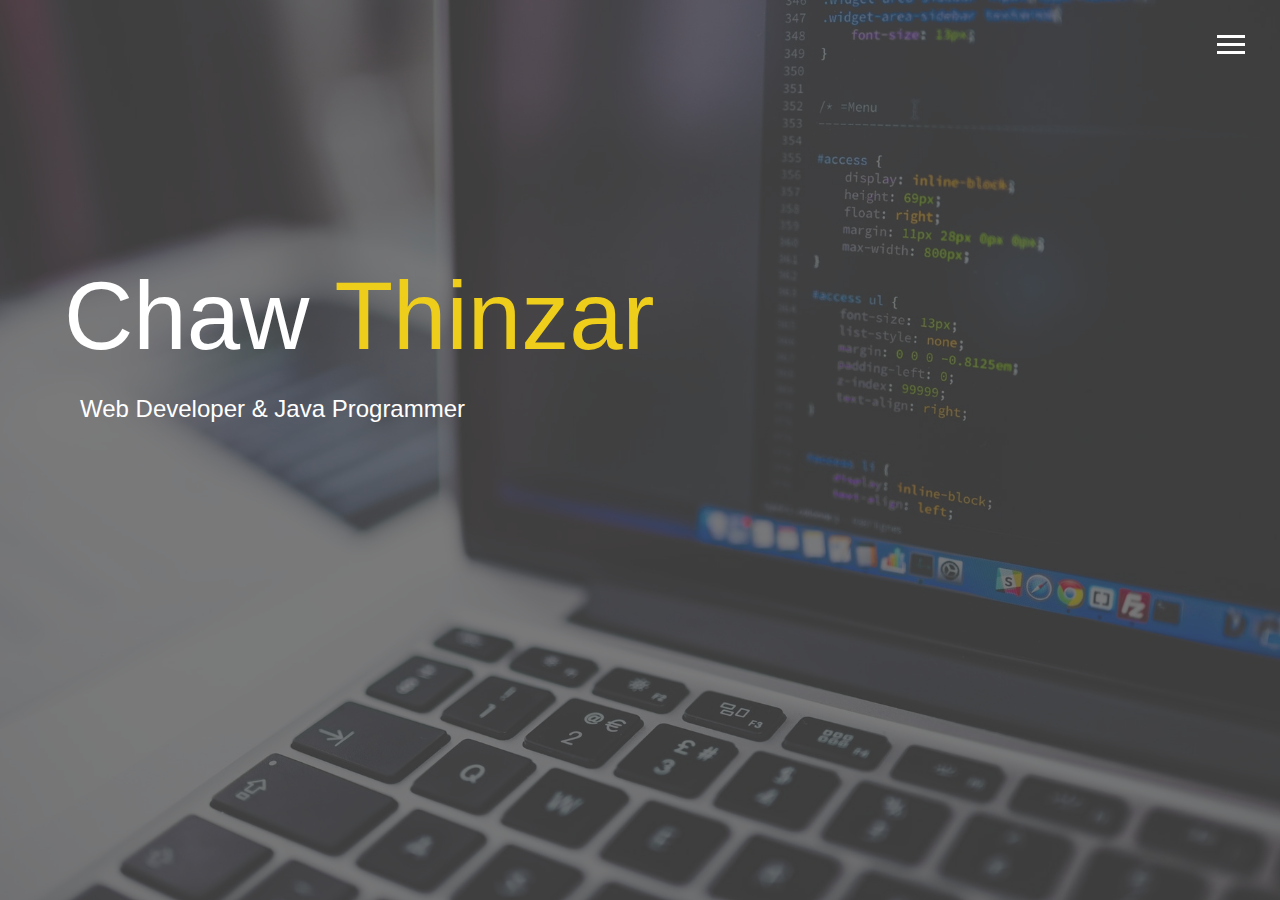
<file: index.html>
<!DOCTYPE html>
<html lang="en">
  <head>
    <meta charset="UTF-8" />
    <meta name="viewport" content="width=device-width, initial-scale=1.0" />
    <meta http-equiv="X-UA-Compatible" content="ie=edge" />
    <link rel="stylesheet" href="style.css" />
    <link
      rel="stylesheet"
      href="https://use.fontawesome.com/releases/v5.5.0/css/all.css"
      integrity="sha384-B4dIYHKNBt8Bc12p+WXckhzcICo0wtJAoU8YZTY5qE0Id1GSseTk6S+L3BlXeVIU"
      crossorigin="anonymous"
    />
    <title>Chaw Thinzar | Portfolio</title>
  </head>

  <body id="bg-img">
    <div class="overlay"></div>
    <header>
      <div class="hamburger">
        <div class="hamburger-line"></div>
        <div class="hamburger-line"></div>
        <div class="hamburger-line"></div>
      </div>

      <nav class="menu">
        <div class="menu-branding"><div class="portrait"></div></div>

        <ul class="menu-nav">
          <li class="nav-item">
            <a href="index.html" class="nav-link">Home</a>
          </li>
          <li class="nav-item">
            <a href="about.html" class="nav-link">About Me</a>
          </li>
          <li class="nav-item">
            <a href="work.html" class="nav-link">Work</a>
          </li>
          <li class="nav-item">
            <a href="contact.html" class="nav-link">How to Reach Me</a>
          </li>
        </ul>
      </nav>
    </header>
    <main id="home">
      <h1 class="lg-heading">Chaw <span class="text-secondary">Thinzar</span></h1>
      <h2 class="sm-heading">Web Developer & Java Programmer</h2>
      <div class="icons">
        
        <a href="https://www.facebook.com/profile.php?id=100012888365440"> <i class="fab fa-facebook fa-2x"></i> </a>
        <a href="https://www.instagram.com/chawlayforfriend/?hl=en"> <i class="fab fa-instagram fa-2x"></i> </a>
        <a href="https://github.com/chawthinzar"target="_blank                                                                                                                                                      "> <i class="fab fa-github fa-2x"></i> </a>
      </div>
    </main>
    <script src="app.js"></script>
    
  </body>
</html>
</file>
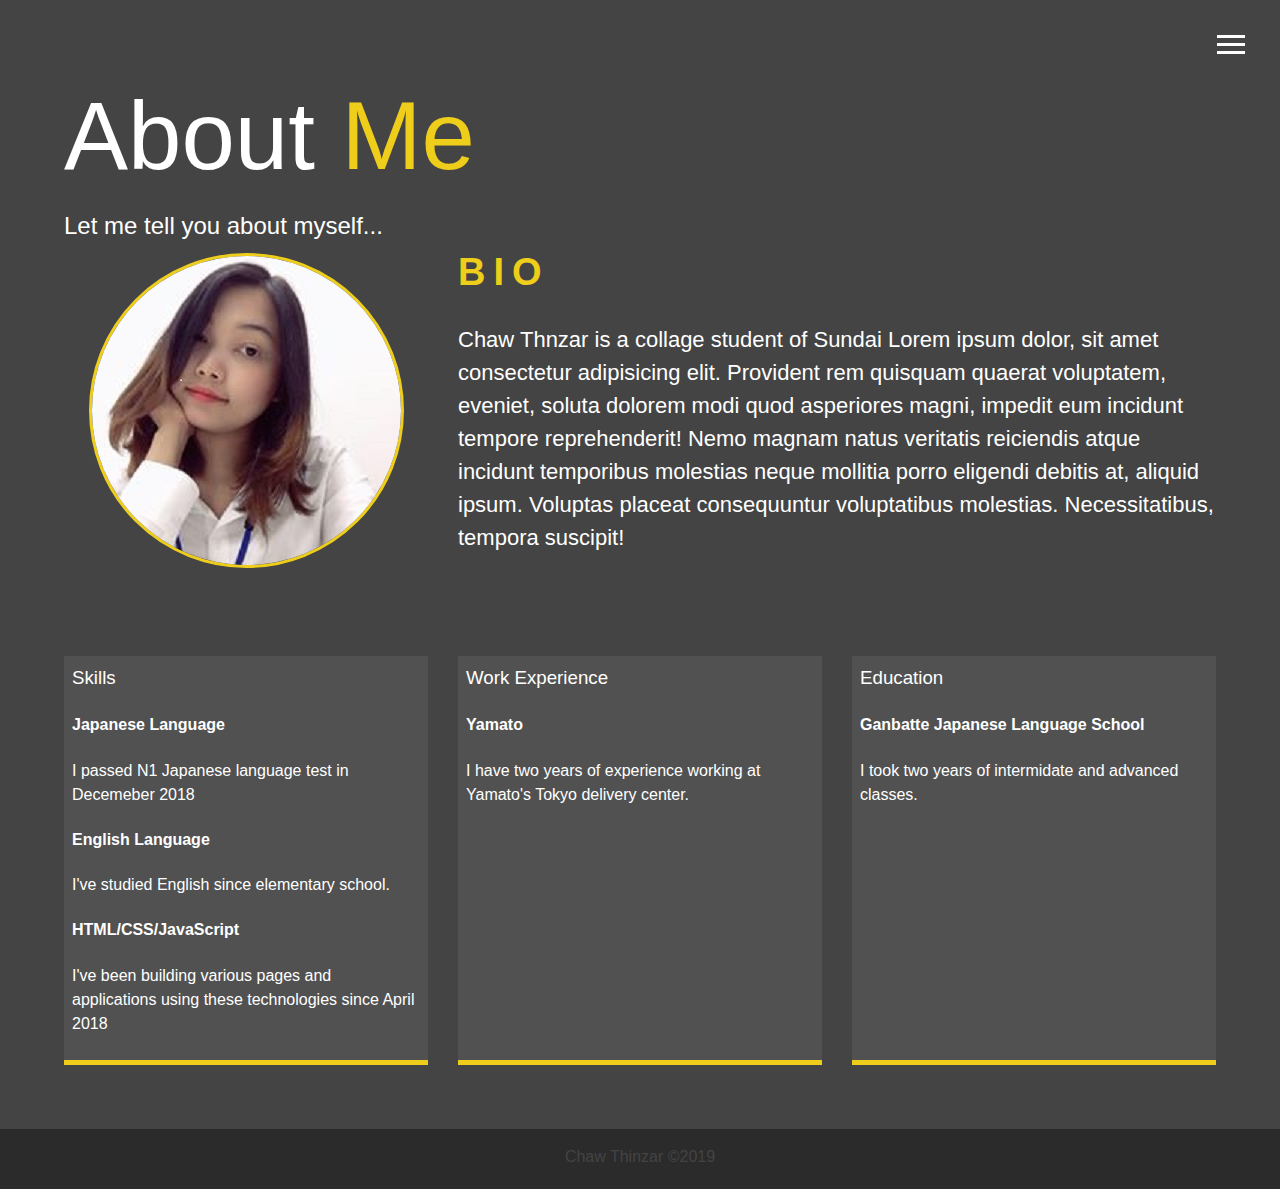
<file: about.html>
<!DOCTYPE html>
<html lang="en">
  <head>
    <meta charset="UTF-8" />
    <meta name="viewport" content="width=device-width, initial-scale=1.0" />
    <meta http-equiv="X-UA-Compatible" content="ie=edge" />
    <!-- change -->
    <title>About Me</title>
    <link rel="stylesheet" href="style.css" />
    <link
      rel="stylesheet"
      href="https://use.fontawesome.com/releases/v5.5.0/css/all.css"
      integrity="sha384-B4dIYHKNBt8Bc12p+WXckhzcICo0wtJAoU8YZTY5qE0Id1GSseTk6S+L3BlXeVIU"
      crossorigin="anonymous"
    />
  </head>
  <body>
    <div class="overlay"></div>
    <header>
      <div class="hamburger">
        <div class="hamburger-line"></div>
        <div class="hamburger-line"></div>
        <div class="hamburger-line"></div>
      </div>

      <nav class="menu">
        <div class="menu-branding"><div class="portrait"></div></div>
        <ul class="menu-nav">
          <li class="nav-item">
            <a href="index.html" class="nav-link">Home</a>
          </li>
          <li class="nav-item">
            <a href="about.html" class="nav-link">About Me</a>
          </li>
          <li class="nav-item"><a href="work.html" class="nav-link">Work</a></li>
          <li class="nav-item">
            <a href="contact.html" class="nav-link">Reach Me</a>
          </li>
        </ul>
      </nav>
    </header>

    <main id="about">
      <h1 class="lg-heading">About <span class="text-secondary">Me</span></h1>
      <h2 class="small-heading">Let me tell you about myself...</h2>
      <div class="about-info">
        <img src="portrait.jpg" alt="" class="bio-image" />
        <div class="bio">
          <h3 class="text-secondary bio-title">BIO</h3>
          <p>
             Chaw Thnzar is a collage student of Sundai  Lorem ipsum dolor, sit amet consectetur adipisicing elit. Provident
            rem quisquam quaerat voluptatem, eveniet, soluta dolorem modi quod
            asperiores magni, impedit eum incidunt tempore reprehenderit! Nemo
            magnam natus veritatis reiciendis atque incidunt temporibus
            molestias neque mollitia porro eligendi debitis at, aliquid ipsum.
            Voluptas placeat consequuntur voluptatibus molestias.
            Necessitatibus, tempora suscipit!
          </p>
        </div>
        <div class="job job-1">
          <h3 class="me-info">Skills</h3>
          <h4>Japanese Language</h4>
          <p>I passed N1 Japanese language test in Decemeber 2018</p>
          <h4>English Language</h4>
          <p>I've studied English since elementary school.</p>
          <h4>HTML/CSS/JavaScript</h4>
          <p>
            I've been building various pages and applications using these
            technologies since April 2018
          </p>
        </div>

        <div class="job job-2">
          <h3 class="me-info">Work Experience</h3>
          <h4>Yamato</h4>
          <p>
            I have two years of experience working at Yamato's Tokyo delivery
            center.
          </p>
        </div>

        <div class="job job-3">
          <h3 class="me-info">Education</h3>
          <h4>Ganbatte Japanese Language School</h4>
          <p>I took two years of intermidate and advanced classes.</p>
        </div>
      </div>
    </main>
    <footer id="main-footer">Chaw Thinzar &copy;2019</footer>
    <script src="app.js"></script>
  </body>
</html>
</file>
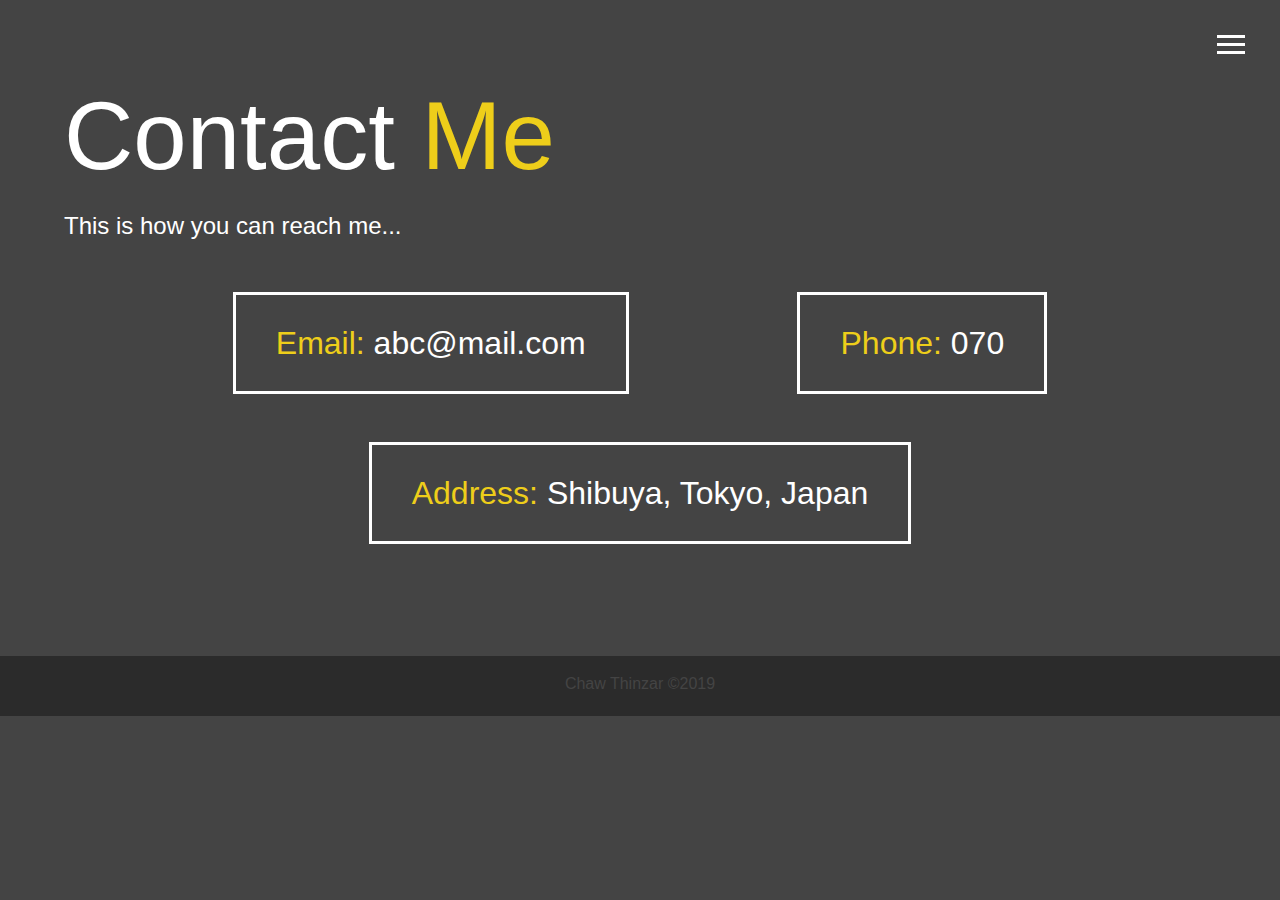
<file: contact.html>
<!DOCTYPE html>
<html lang="en">
  <head>
    <meta charset="UTF-8" />
    <meta name="viewport" content="width=device-width, initial-scale=1.0" />
    <meta http-equiv="X-UA-Compatible" content="ie=edge" />
    <!-- change -->
    <title>Contact Me</title>
    <link rel="stylesheet" href="style.css" />
    <link
      rel="stylesheet"
      href="https://use.fontawesome.com/releases/v5.5.0/css/all.css"
      integrity="sha384-B4dIYHKNBt8Bc12p+WXckhzcICo0wtJAoU8YZTY5qE0Id1GSseTk6S+L3BlXeVIU"
      crossorigin="anonymous"
    />
  </head>
  <body>
    <div class="overlay"></div>
    <header>
      <div class="hamburger">
        <div class="hamburger-line"></div>
        <div class="hamburger-line"></div>
        <div class="hamburger-line"></div>
      </div>

      <nav class="menu">
        <div class="menu-branding"><div class="portrait"></div></div>
        <ul class="menu-nav">
          <li class="nav-item">
            <a href="index.html" class="nav-link">Home</a>
          </li>
          <li class="nav-item">
            <a href="about.html" class="nav-link">About Me</a>
          </li>
          <li class="nav-item"><a href="" class="nav-link">Work</a></li>
          <li class="nav-item"><a href="" class="nav-link">Contact</a></li>
        </ul>
      </nav>
    </header>

    <main id="contact">
      <h1 class="lg-heading">Contact <span class="text-secondary">Me</span></h1>
      <h2 class="small-heading">This is how you can reach me...</h2>
      <div class="boxes">
        <div><span class="text-secondary">Email:</span> abc@mail.com</div>
        <div><span class="text-secondary">Phone:</span> 070</div>
        <div>
          <span class="text-secondary">Address:</span> Shibuya, Tokyo, Japan
        </div>
      </div>
    </main>
    <footer id="main-footer">Chaw Thinzar &copy;2019</footer>
    <script src="app.js"></script>
  </body>
</html>
</file>
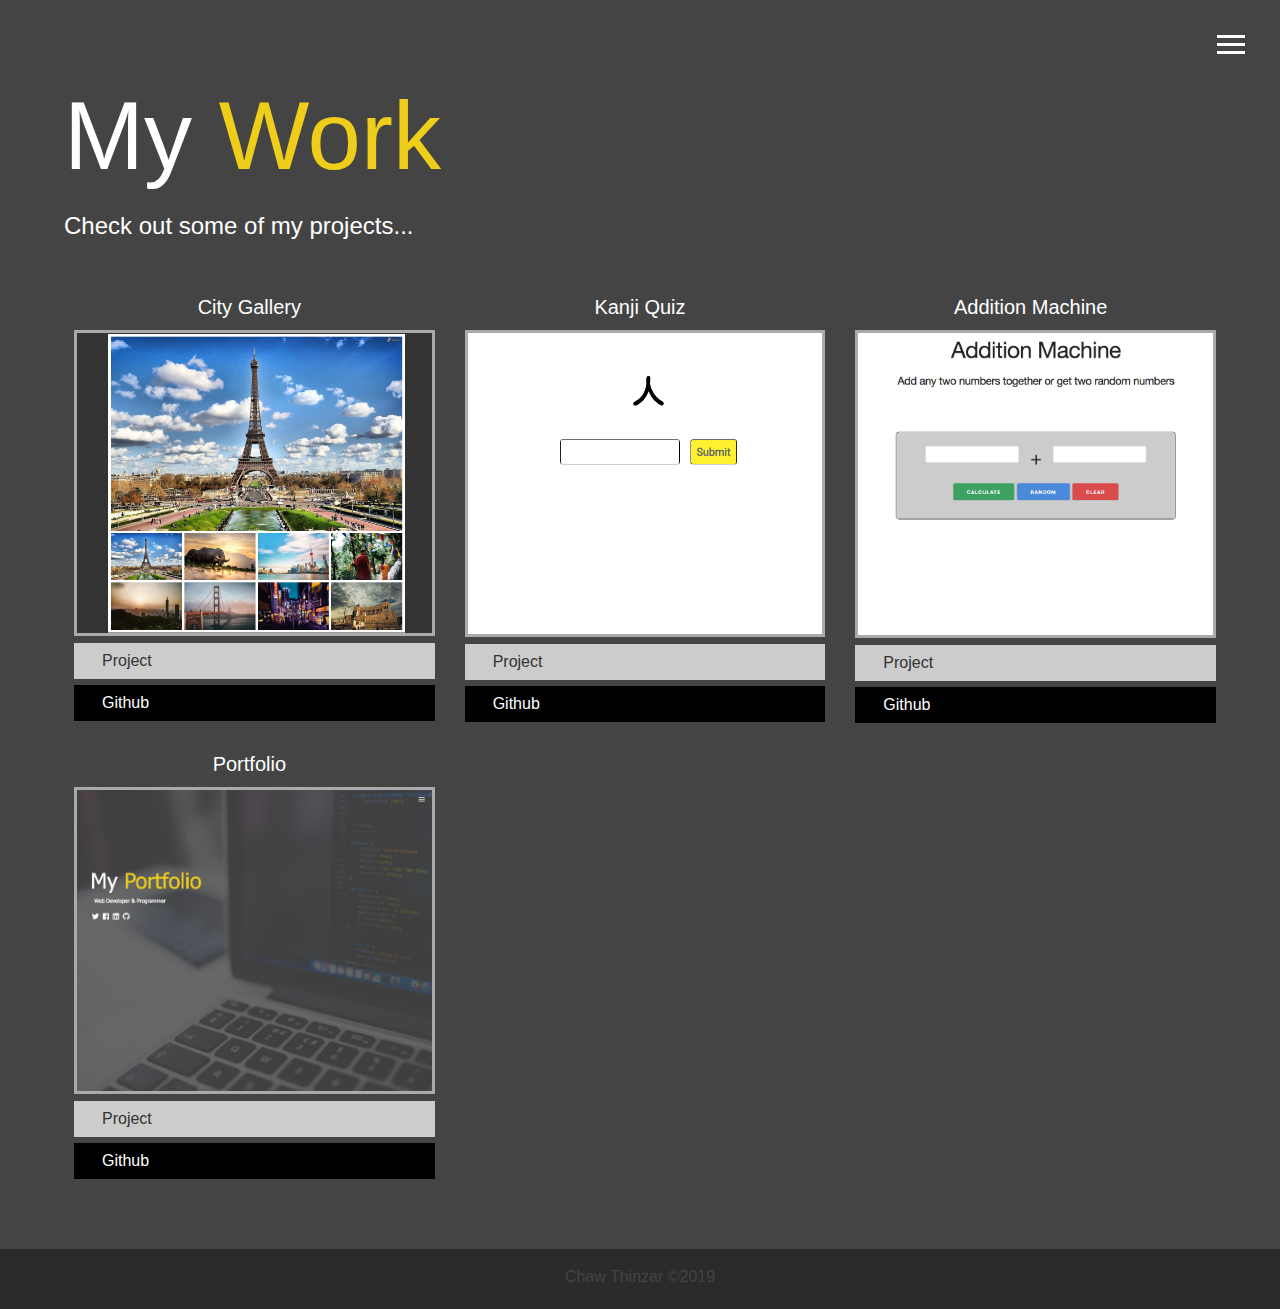
<file: work.html>
<!DOCTYPE html>
<html lang="en">

<head>
    <meta charset="UTF-8" />
    <meta name="viewport" content="width=device-width, initial-scale=1.0" />
    <meta http-equiv="X-UA-Compatible" content="ie=edge" />
    <!-- change -->
    <title>View My Work</title>
    <link rel="stylesheet" href="style.css" />
    <link rel="stylesheet" href="https://use.fontawesome.com/releases/v5.5.0/css/all.css" integrity="sha384-B4dIYHKNBt8Bc12p+WXckhzcICo0wtJAoU8YZTY5qE0Id1GSseTk6S+L3BlXeVIU"
        crossorigin="anonymous" />
</head>

<body>
    <div class="overlay"></div>
    <header>
        <div class="hamburger">
            <div class="hamburger-line"></div>
            <div class="hamburger-line"></div>
            <div class="hamburger-line"></div>
        </div>

        <nav class="menu">
            <div class="menu-branding">
                <div class="portrait"></div>
            </div>
            <ul class="menu-nav">
                <li class="nav-item">
                    <a href="index.html" class="nav-link">Home</a>
                </li>
                <li class="nav-item">
                    <a href="about.html" class="nav-link">About Me</a>
                </li>
                <li class="nav-item"><a href="" class="nav-link">Work</a></li>
                <li class="nav-item"><a href="" class="nav-link">Contact</a></li>
            </ul>
        </nav>
    </header>

    <main id="about">
        <h1 class="lg-heading">My <span class="text-secondary">Work</span></h1>
        <h2 class="small-heading">Check out some of my projects...</h2>
        <div class="projects">
            <div class="item">
                <div class="project-title">City Gallery</div>
                <a href="#"><img src="Project1.png" alt=""></a>
                <a href="" class="work-btn btn-light"><i class="fas fa-eye"></i>Project</a>
                <a href="https://chawthinzar.github.io/City-Gallery/" class="work-btn btn-dark"><i class="fab fa-github"></i>Github</a>
            </div>

            <div class="item">
                <div class="project-title">Kanji Quiz</div>
                <a href="#"><img src="Project2.png" alt=""></a>
                <a href="" class="work-btn btn-light"><i class="fas fa-eye"></i>Project</a>
                <a href="https://chawthinzar.github.io/Kanji-Quiz/" class="work-btn btn-dark"><i class="fab fa-github"></i>Github</a>
            </div>

            <div class="item">
                <div class="project-title">Addition Machine</div>
                <a href="#"><img src="Project3.png" alt=""></a>
                <a href="" class="work-btn btn-light"><i class="fas fa-eye"></i>Project</a>
                <a href="https://chawthinzar.github.io/Addition-Machine/" class="work-btn btn-dark"><i class="fab fa-github"></i>Github</a>
            </div>

            <div class="item">
                <div class="project-title">Portfolio</div>
                <a href="#"><img src="Project4.png" alt=""></a>
                <a href="" class="work-btn btn-light"><i class="fas fa-eye"></i>Project</a>
                <a href="" class="work-btn btn-dark"><i class="fab fa-github"></i>Github</a>
            </div>
        </div>
    </main>
    <footer id="main-footer">Chaw Thinzar &copy;2019</footer>
    <script src="app.js"></script>
</body>

</html>
</file>
<file: style.css>
* {
  box-sizing: border-box;
}

body {
  background: #444;
  color: #fff;
  height: 100%;
  margin: 0;
  font-family: "Segoe UI", Tahoma, Geneva, Verdana, sans-serif;
  line-height: 1.5;
}

h1,
h2,
h3 {
  margin: 0;
  font-weight: 400;
}
.lg-heading {
  font-size: 6rem;
}
.sm-heading {
  margin-bottom: 2rem;
  padding: 0.2rem 1rem;
}
a {
  color: #fff;
  text-decoration: none;
}
header {
  width: 100%;
  z-index: 2;
  position: fixed;
}
.text-secondary {
  color: #eece1a;
}

main {
  padding: 4rem;
  height: 100%;
}

.icons {
  margin-top: 1rem;
}
.icons a {
  padding: 0.4rem;
}

.icons a:hover {
  color: #eece1a;
  transition: all 0.7s ease-out;
}

#home {
  overflow: hidden;
}

#home h1 {
  margin-top: 20vh;
}
#bg-img {
  background-image: url(background.jpg);
  background-attachment: fixed;
  background-size: cover;
}
.overlay {
  position: absolute;
  background: rgba(68, 68, 68, 0.7);
  height: 100%;
  width: 100%;
  top: 0;
  right: 0;
  z-index: -1;
}

/* HAMBURGER */

.hamburger {
  position: absolute;
  top: 35px;
  right: 35px;
  cursor: pointer;
  transition: all 0.6s ease-out;
  z-index: 3;
}

.hamburger-line {
  width: 28px;
  height: 3px;
  margin-bottom: 5px;
  background: #fff;
  transition: all 0.6s ease-out;
}

.close {
  transform: rotate(180deg);
}

.menu {
  position: fixed;
  top: 0;
  width: 100%;
  visibility: hidden;
}
.show {
  visibility: visible;
  width: 100%;
}

.menu-nav,
.menu-branding {
  width: 50%;
  display: flex;
  flex-flow: column wrap;
  justify-content: center;
  align-items: center;
  float: left;
  height: 100vh;
  overflow: hidden;
}
.menu-nav {
  background: #333;
  padding: 0;
  margin: 0;
  list-style: none;
}
.nav-link {
  display: inline-block;
  position: relative;
  font-size: 30px;
  padding: 1rem;
  font-weight: 300;
  text-transform: uppercase;
}
.nav-link:hover {
  color: #eece1a;
}
.menu-branding {
  background: #777;
}
.portrait {
  width: 250px;
  height: 250px;
  background: url("portrait.jpg");
  border-radius: 50%;
  border: 3px solid #eece1a;
}

/* ABOUT PAGE */
.about-info {
  display: grid;
  grid-template-columns: 1fr 1fr 1fr;
  grid-template-areas:
    "bioimage bio bio"
    "job1 job2 job3";
  grid-gap: 30px;
}
#main {
  max-width: 1440px;
  margin: auto;
}

.bio-title {
  font-size: 38px;
  letter-spacing: 0.5rem;
  font-weight: bolder;
}

.bio-image {
  grid-area: bioimage;
  margin: auto;
  border-radius: 50%;
  border: 3px solid #eece1a;
}
.bio {
  grid-area: bio;
  font-size: 22px;
}
.job {
  margin-top: 50px;
  background: #515151;
  padding: 0.5rem;
  border-bottom: 5px solid #eece1a;
  min-height: 300px;
}
.job-1 {
  grid-area: job1;
}
.job-2 {
  grid-area: job2;
}
.job-3 {
  grid-area: job3;
}
.boxes{
  display:flex;
  flex-wrap:wrap;
  justify-content:space-evenly;
  align-items: center;
  margin-top:3rem;
}
.boxes div{
  font-size:2rem;
  border:3px solid #fff;
  padding:1.5rem 2.5rem;
  margin-bottom:3rem;
  transform: all 0.5s ease-out;
}
.boxes div:hover{
  padding:0.5rem 1.5rem;
  background:#eece1a;
  color:#fff;
}
.boxes div:hover span{
  color:#000;
}
/*WORK PAGE*/
.projects{
  display:grid;
  grid-template-columns: 1fr 1fr 1fr;
  grid-gap:20px;
  margin-top:3rem;
}
.projects img{
  width:100%;
  border:3px solid #aaa;

}
.project-title{
  font-size:20px;
  text-align:center;
  margin-bottom:8px;

}
.item a{
  margin-left:10px;
  display:block;
}
.item i{
  margin:0 10px;
}
.work-btn{
  padding:6px 8px;
  margin-bottom:6px;
}
.btn-dark{
  background:#000;

}
.btn-light{
  background:#ccc;
  color:#333;
}
.work-btn:hover{
  background:#eece1a;
}
#main-footer{
  text-align:center;
  padding:1rem;
  background:#2b2b2b;
  color:#444;
  height:60px;
  
}
@media(max-width: 500px){
  main{
    text-align:center;
    align-items:center;
  }
  .lg-heading{
    line-height:1;
    margin-bottom:1rem;
  }
  main#home h1{
    margin-top:10vh;
  }
  .menu-nav,
  .menu-branding{
    float:none;
    width:100%;
  }
  .menu-branding{
    height:35vh;
  }
  .menu-nav{
    height:65vh;
  }
  .about-info{
    grid-template-areas:
    "bioimage"
    "bio"
    "job1"
    "job2"
    "job3";
    grid-template-columns: 1fr;
  }
  .projects{
    grid-template-columns:1fr;
  }
  .project-title{
    font-size:1rem;
 }
  #contact.lg-heading{
    font-size:5rem;

  }
  .boxes div{
    font-size:1.5rem;
  }
}
</file>
